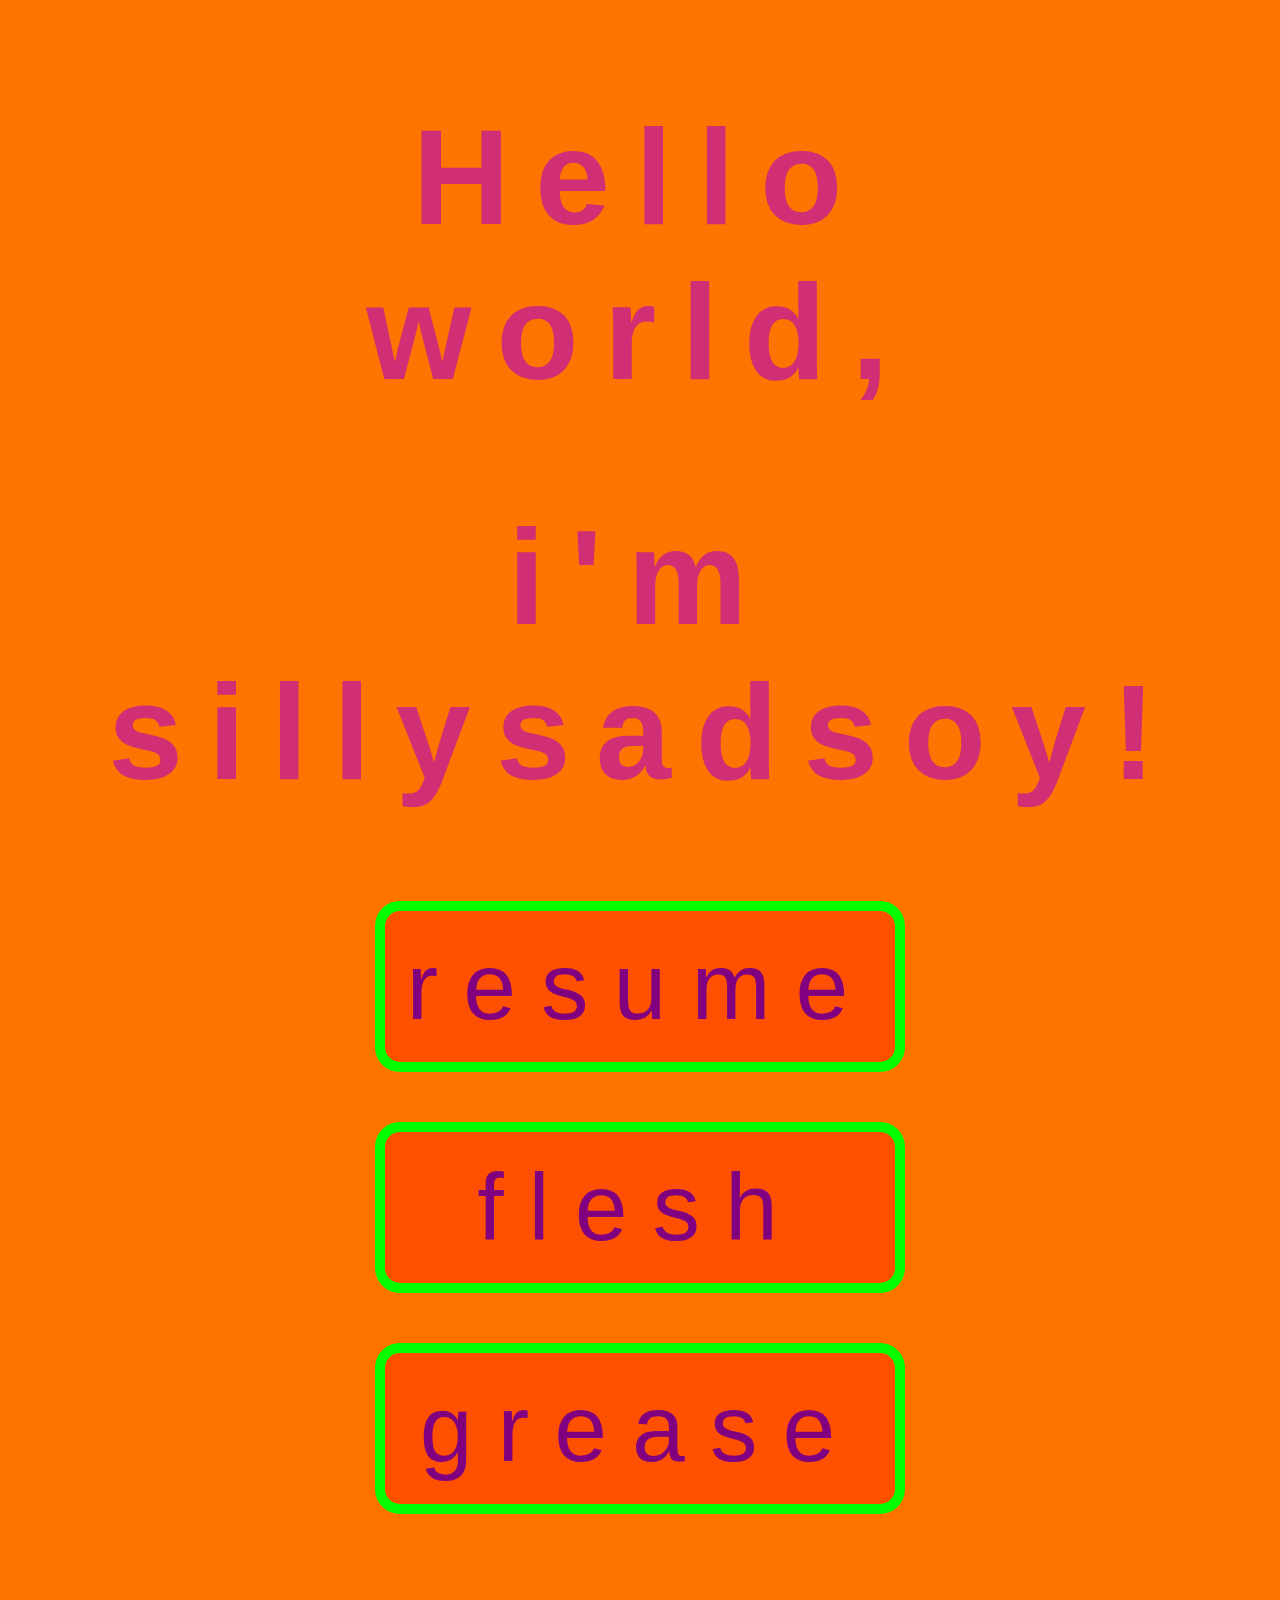
<file: aboutMe.html>
<! DOCTYPE html>
<html lang='en'>
    <head>
        <link rel='stylesheet' href='style.css' />
        <title>sillysadsoy's website</title>
    </head>
    <body>
        <h1 class="intro">Hello world,</h1>
        <h1 class="intro">i'm sillysadsoy!</h1>
        <div class="ring">
        <p class="button"><a href=resume.html>resume</a></p>
        </div>
        <div class="ring">
        <p class="button"><a href=flesh.html>flesh</a></p>
        </div>
        <div class="ring">
        <p class="button"><a href=grease.html>grease</a></p>
        </div>
    </body>
    </html>
</file>
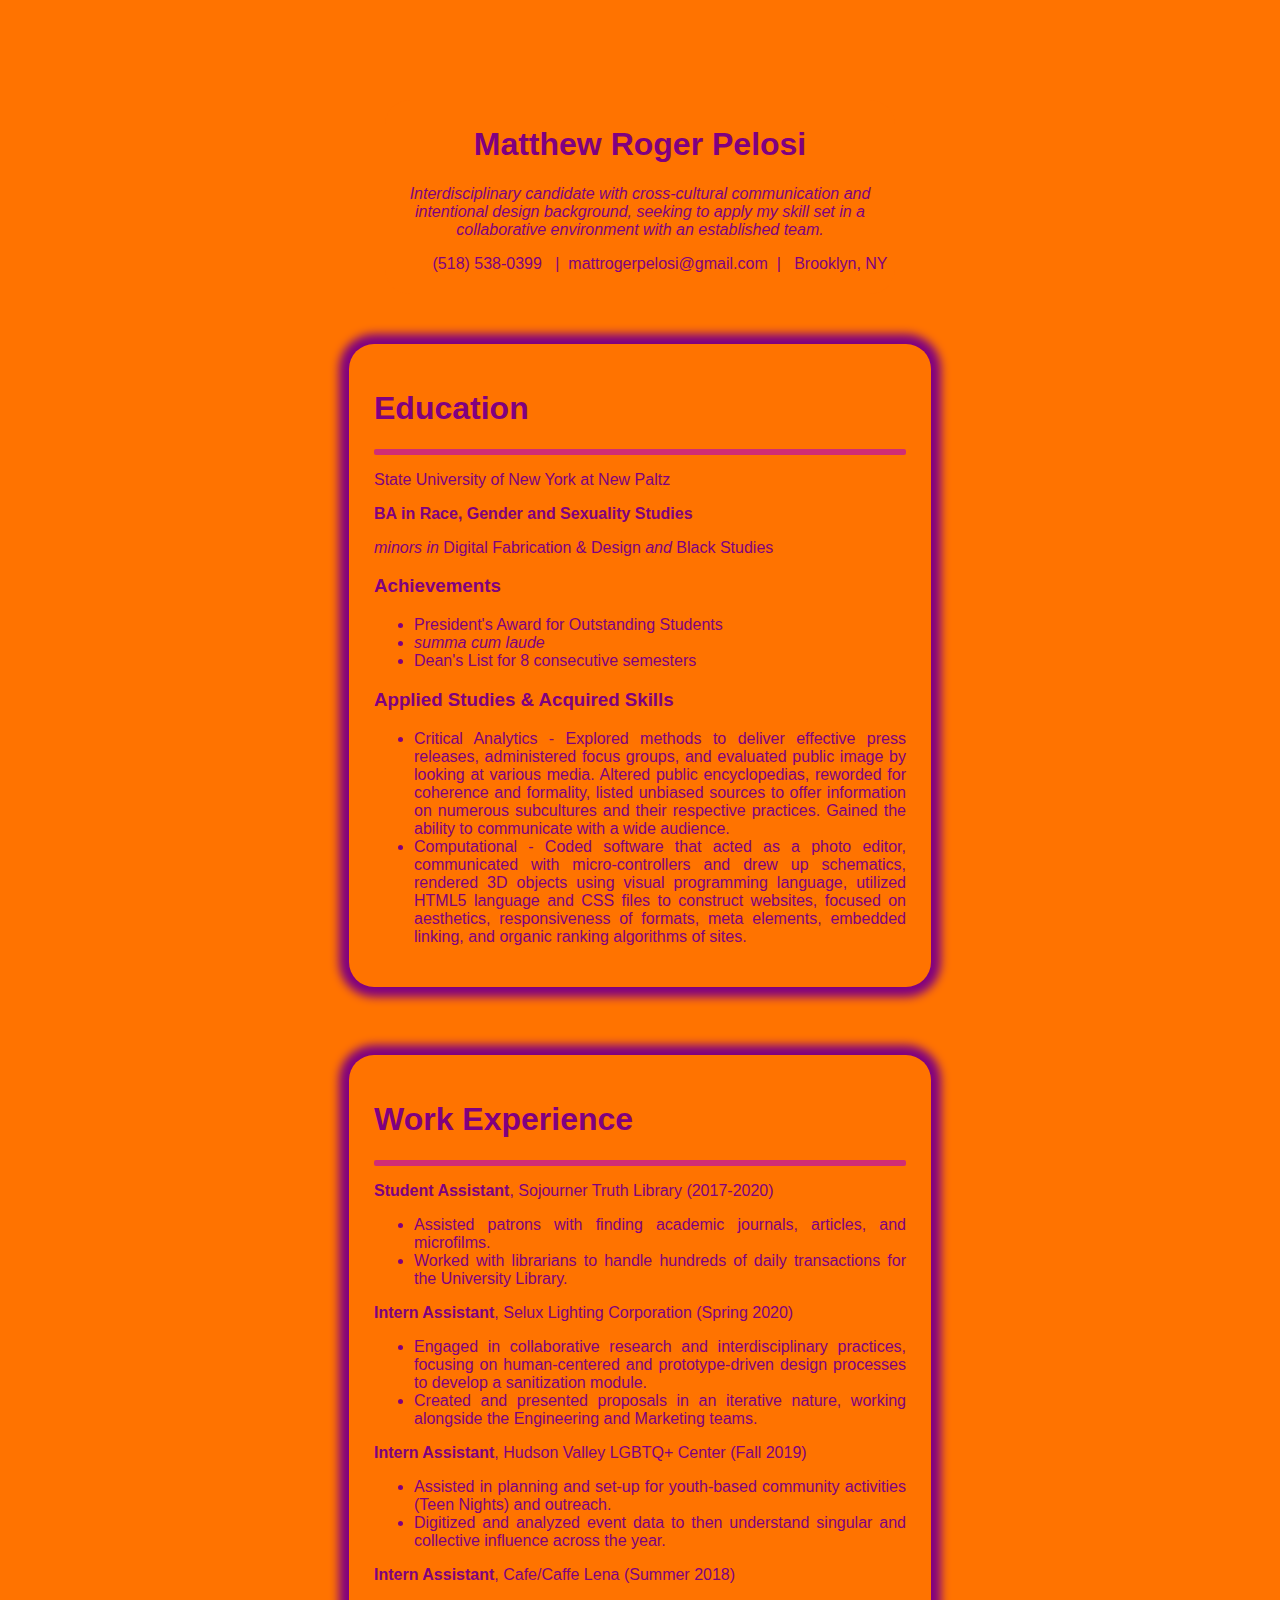
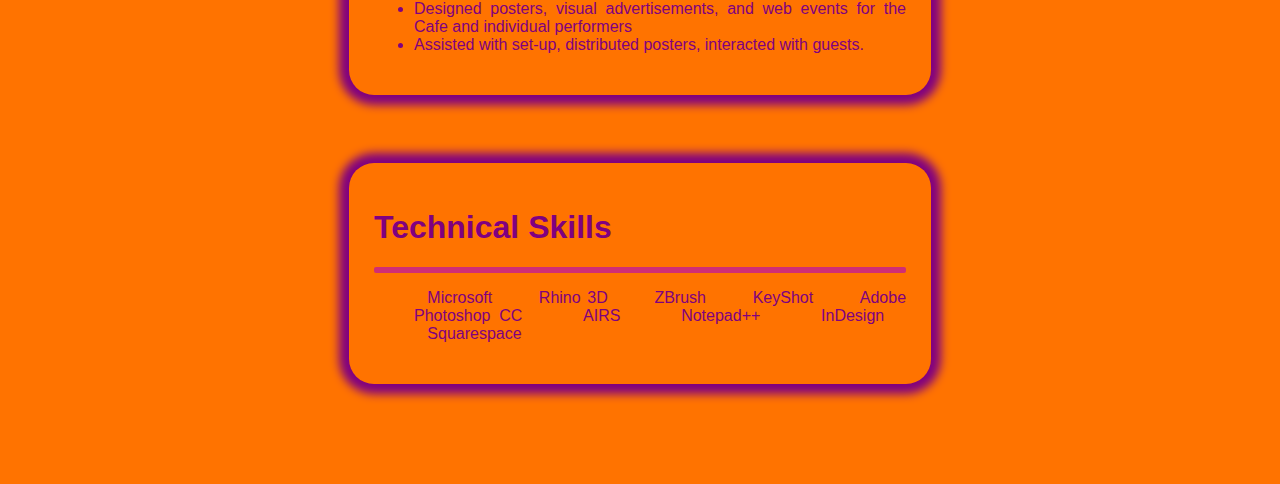
<file: resume.html>
<! DOCTYPE html>
<html lang='en'>
    <head>
        <link rel='stylesheet' href='style.css' />
        <title>sillysadsoy's resume</title>
    </head>
    <body>
        <div id="formality">
            <h1>Matthew Roger Pelosi</h1>
            <p><i>Interdisciplinary candidate with cross-cultural communication and intentional design background, seeking to apply my skill set in a collaborative environment with an established team.</i></p>
            <ul id="contact">
                <li>(518) 538-0399&nbsp;&nbsp;</li>
                <li><a href="mailto:mattrogerpelosi@gmail.com">|&nbsp;&nbsp;mattrogerpelosi@gmail.com&nbsp;&nbsp;|</a></li>
                <li>&nbsp;&nbsp;Brooklyn, NY</li>
            </ul>
        </div>
        <div class="content">
            <h1>Education</h1>
            <hr class="line">
            <p>State University of New York at New Paltz</p>
            <p><b>BA in Race, Gender and Sexuality Studies</b></p>
            <p><i>minors in</i> Digital Fabrication & Design <i>and</i> Black Studies</p>
            <h3>Achievements</h3>
            <ul>
                <li>President's Award for Outstanding Students</li>
                <li><i>summa cum laude</i></li>
                <li>Dean's List for 8 consecutive semesters</li>
            </ul>
            <h3>Applied Studies & Acquired Skills</h3>
            <ul>
                <li>Critical Analytics - Explored methods to deliver effective press releases, administered focus groups, and evaluated public image by looking at various media. Altered public encyclopedias, reworded for coherence and formality, listed unbiased sources to offer information on numerous subcultures and their respective practices. Gained the ability to communicate with a wide audience.</li>
                <li>Computational - Coded software that acted as a photo editor, communicated with micro-controllers and drew up schematics, rendered 3D objects using visual programming language, utilized HTML5 language and CSS files to construct websites, focused on aesthetics, responsiveness of formats, meta elements, embedded linking, and organic ranking algorithms of sites.</li>
            </ul>
        </div>
        <br>
        <div class="content">
            <h1>Work Experience</h1>
            <hr class="line">
            <p><b>Student Assistant</b>, Sojourner Truth Library (2017-2020)</p>
            <ul>
                <li>Assisted patrons with finding academic journals, articles, and microfilms.</li>
                <li>Worked with librarians to handle hundreds of daily transactions for the University Library.</li>
            </ul>
            <p><b>Intern Assistant</b>, Selux Lighting Corporation (Spring 2020)</p>
            <ul>
                <li>Engaged in collaborative research and interdisciplinary practices, focusing on human-centered
                    and prototype-driven design processes to develop a sanitization module.</li>
                <li>Created and presented proposals in an iterative nature, working alongside the Engineering and Marketing teams.</li>
            </ul>
            <p><b>Intern Assistant</b>, Hudson Valley LGBTQ+ Center (Fall 2019)</p>
            <ul>
                <li>Assisted in planning and set-up for youth-based community activities (Teen Nights) and outreach.</li>
                <li>Digitized and analyzed event data to then understand singular and collective influence across the year.</li>
            </ul>
            <p><b>Intern Assistant</b>, Cafe/Caffe Lena (Summer 2018)</p>
            <ul>
                <li>Designed posters, visual advertisements, and web events for the Cafe and individual performers</li>
                <li>Assisted with set-up, distributed posters, interacted with guests.</li>
            </ul>
        </div>
        <br>
        <div class="content">
            <h1>Technical Skills</h1>
            <hr class="line">
            <ul id="skillset">
                <li>&nbsp;&nbsp;Microsoft&nbsp;&nbsp;&nbsp;</li>
                <li>&nbsp;&nbsp;&nbsp;Rhino 3D&nbsp;&nbsp;&nbsp;</li>
                <li>&nbsp;&nbsp;&nbsp;ZBrush&nbsp;&nbsp;&nbsp;</li>
                <li>&nbsp;&nbsp;&nbsp;KeyShot&nbsp;&nbsp;&nbsp;</li>
                <li>&nbsp;&nbsp;&nbsp;Adobe Photoshop CC&nbsp;&nbsp;&nbsp;</li>
                <li>&nbsp;&nbsp;&nbsp;AIRS&nbsp;&nbsp;&nbsp;</li>
                <li>&nbsp;&nbsp;&nbsp;Notepad++&nbsp;&nbsp;&nbsp;</li>
                <li>&nbsp;&nbsp;&nbsp;InDesign&nbsp;&nbsp;&nbsp;</li>
                <li>&nbsp;&nbsp;&nbsp;Squarespace</li>
            </ul>
        </div>
</file>
<file: style.css>
body {
  background: rgb(255, 115, 0);
  color: rgba(182, 8, 182, 0.644);
  font-family: Arial, Helvetica, sans-serif;
  margin-top: 100px;
  margin-bottom: 100px;
  padding-left: 100px;
  padding-right: 100px;
}

div {
  background: rgba(255, 72, 0, 0.829);
  width: 500px;
  margin-left: auto;
  margin-right: auto;
  margin-top: 50px;
  margin-bottom: 50px;
  border-radius: 25px;
  padding: 5px;
  text-align: center;
}

h1.intro {
  text-align: center;
  font-size: 135px;
  letter-spacing: 25px;
}
 

div.ring {
  border-style: solid;
  border-color: lime;
  border-width: 10px;
}

div p.button a {
    text-decoration: none;
    font-size: 95px;
    letter-spacing: 25px;
    color: purple;
  }

div#formality {
  background: rgb(255, 115, 0);
  color: purple;
}

div#formality ul li a {
  color: purple;
}

body div.content {
    background: rgb(255, 115, 0);
    color: purple;
    width: 50%;
    padding: 25px;
    text-align: justify;
    margin-left: auto;
    margin-right: auto;
    margin-bottom: 25px;
    margin-top: 25px;
    box-shadow: 0px 0px 10px 10px;
}

div.content ul#skillset li,
div#formality ul#contact li {
  display: inline;
}

hr.line {
  border: 3px solid rgba(182, 8, 182, 0.644);
  border-radius: 2px;
}

a {
  color: rgba(182, 8, 182, 0.644);
  text-decoration: none;
}
</file>
